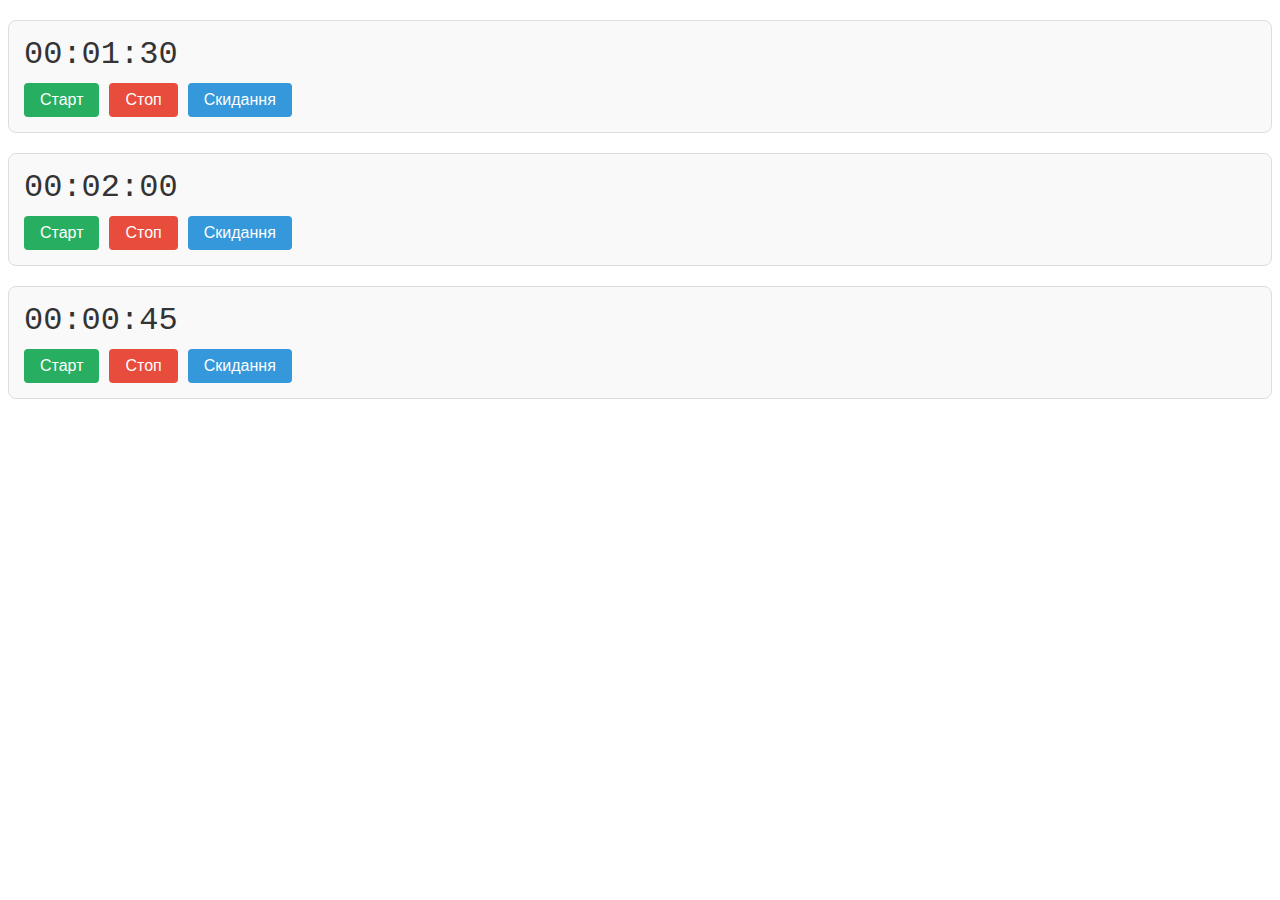
<file: task2/index.html>
<!DOCTYPE html>
<html lang="en">
<head>
    <meta charset="UTF-8">
    <meta name="viewport" content="width=device-width, initial-scale=1.0">
    <title>Document</title>
    <link rel="stylesheet" href="style.css">
</head>
<body>
<div id="timers">
    <div class="timer" data-hours="0" data-minutes="1" data-seconds="30">
        <div class="time-display">00:01:30</div>
        <div class="buttons">
            <button class="start">Старт</button>
            <button class="stop">Стоп</button>
            <button class="reset">Скидання</button>
        </div>
    </div>
    <div class="timer" data-hours="0" data-minutes="2" data-seconds="0">
        <div class="time-display">00:02:00</div>
        <div class="buttons">
            <button class="start">Старт</button>
            <button class="stop">Стоп</button>
            <button class="reset">Скидання</button>
        </div>
    </div>
    <div class="timer" data-hours="0" data-minutes="0" data-seconds="45">
        <div class="time-display">00:00:45</div>
        <div class="buttons">
            <button class="start">Старт</button>
            <button class="stop">Стоп</button>
            <button class="reset">Скидання</button>
        </div>
    </div>
</div>
</body>
<script defer src="script.js"></script>
</html>
</file>
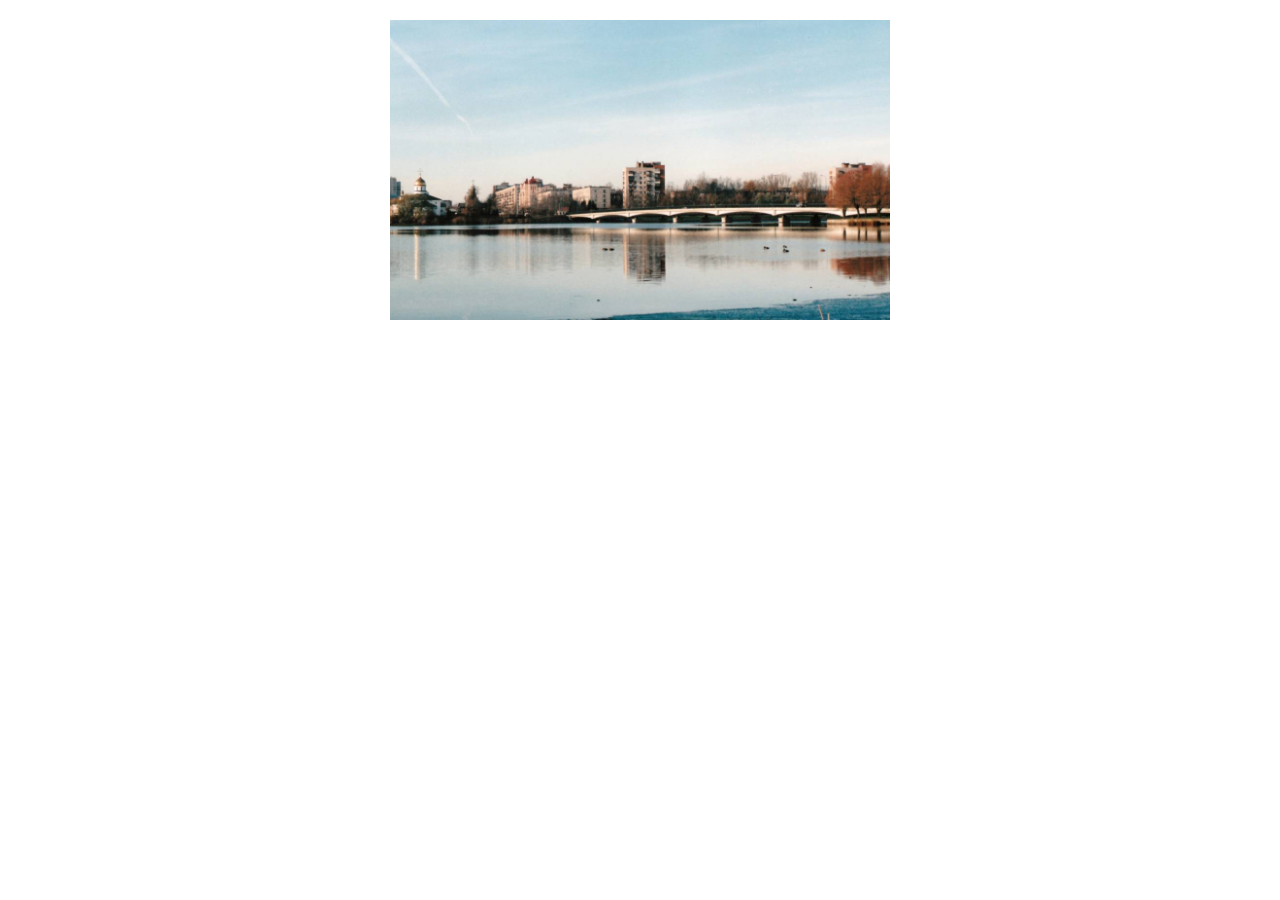
<file: task3/index.html>
<!DOCTYPE html>
<html lang="en">
<head>
    <meta charset="UTF-8">
    <meta name="viewport" content="width=device-width, initial-scale=1.0">
    <title>Document</title>
    <link rel="stylesheet" href="style.css">
</head>
<body>
    <div id="slideshow">
        <img src="1.1.jpg" class="active" alt="Slide 1">
        <img src="2.1.jpg" alt="Slide 2">
        <img src="3.1.jpg" alt="Slide 3">
        <img src="4.1.jpg" alt="Slide 4">
        <img src="5.1.jpg" alt="Slide 5">
    </div>
</body>
<script defer src="script.js"></script>
</html>
</file>
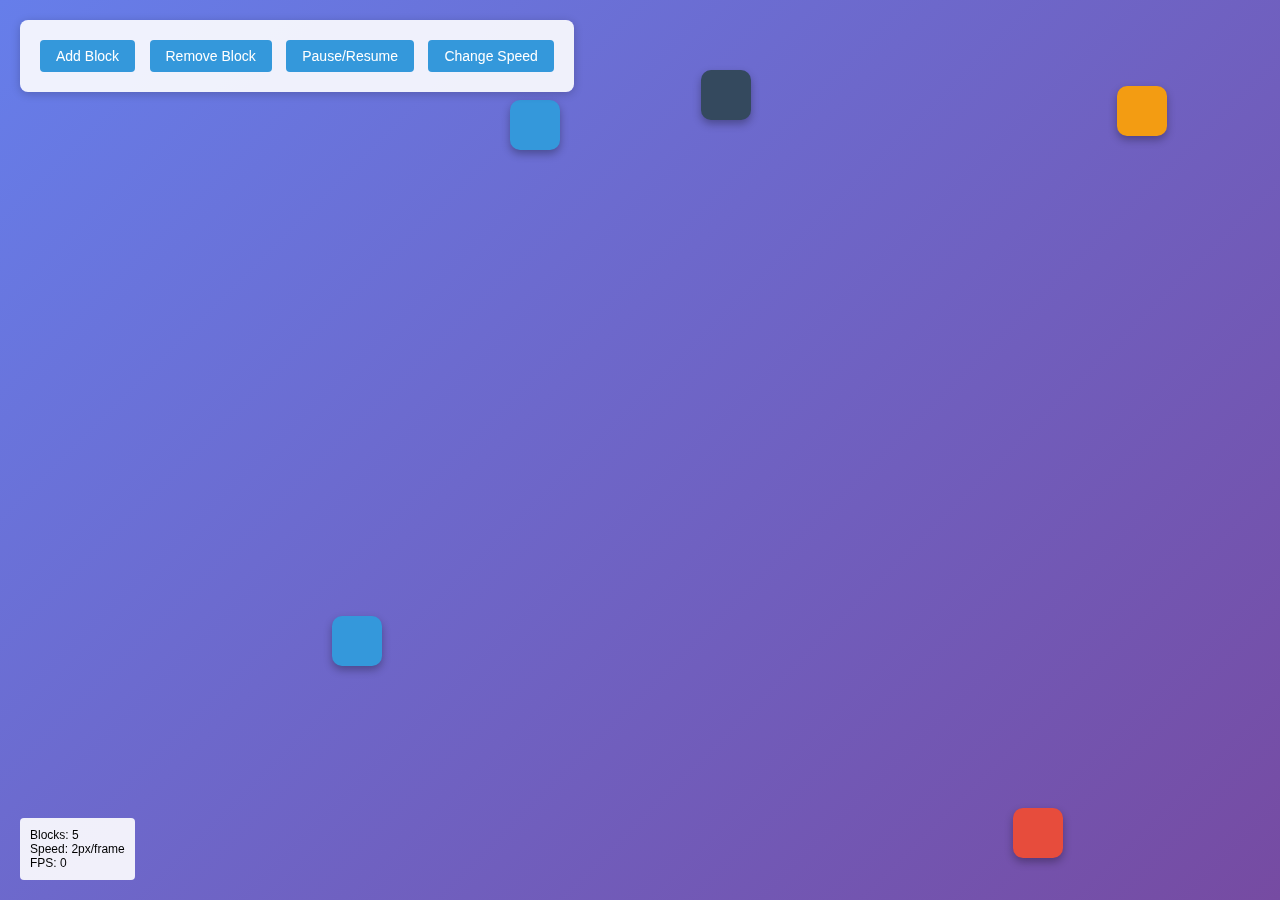
<file: task4/index.html>
<!DOCTYPE html>
<html lang="en">
<head>
    <meta charset="UTF-8">
    <meta name="viewport" content="width=device-width, initial-scale=1.0">
    <title>Document</title>
    <link rel="stylesheet" href="style.css">
</head>
<body>
<div class="controls">
    <button onclick="animation.addBlock()">Add Block</button>
    <button onclick="animation.removeBlock()">Remove Block</button>
    <button onclick="animation.togglePause()">Pause/Resume</button>
    <button onclick="animation.changeSpeed()">Change Speed</button>
</div>

<div class="stats">
    <div>Blocks: <span id="blockCount">0</span></div>
    <div>Speed: <span id="speedValue">2</span>px/frame</div>
    <div>FPS: <span id="fpsValue">0</span></div>
</div>

</body>
<script defer src="script.js"></script>
</html>
</file>
<file: task2/style.css>
.timer {
    margin: 20px 0;
    padding: 15px;
    border: 1px solid #ddd;
    border-radius: 8px;
    background-color: #f9f9f9;
}
.time-display {
    font-size: 32px;
    margin-bottom: 10px;
    font-family: 'Courier New', monospace;
    color: #333;
}
.time-display.finished {
    color: #e74c3c;
    animation: blink 1s infinite;
}
@keyframes blink {
    0%, 50% { opacity: 1; }
    51%, 100% { opacity: 0.3; }
}
.buttons {
    display: flex;
    gap: 10px;
}
button {
    padding: 8px 16px;
    font-size: 16px;
    border: none;
    border-radius: 4px;
    cursor: pointer;
    transition: background-color 0.3s;
}
.start {
    background-color: #27ae60;
    color: white;
}
.start:hover {
    background-color: #2ecc71;
}
.stop {
    background-color: #e74c3c;
    color: white;
}
.stop:hover {
    background-color: #c0392b;
}
.reset {
    background-color: #3498db;
    color: white;
}
.reset:hover {
    background-color: #2980b9;
}
.error {
    color: #e74c3c;
    font-size: 14px;
    margin-top: 5px;
}
</file>
<file: task3/style.css>
#slideshow {
    width: 500px;
    height: 300px;
    overflow: hidden;
    margin: 20px auto;
    position: relative;
}
#slideshow img {
    width: 100%;
    height: 100%;
    position: absolute;
    opacity: 0;
    transition: opacity 1s;
}
#slideshow img.active {
    opacity: 1;
}
</file>
<file: task4/style.css>
body {
    overflow: hidden;
    height: 100vh;
    margin: 0;
    position: relative;
    background: linear-gradient(135deg, #667eea 0%, #764ba2 100%);
    font-family: Arial, sans-serif;
}
.block {
    width: 50px;
    height: 50px;
    position: absolute;
    border-radius: 10px;
    box-shadow: 0 4px 8px rgba(0,0,0,0.3);
    transition: transform 0.1s ease;
}
.controls {
    position: fixed;
    top: 20px;
    left: 20px;
    z-index: 1000;
    background: rgba(255,255,255,0.9);
    padding: 15px;
    border-radius: 8px;
    box-shadow: 0 2px 10px rgba(0,0,0,0.2);
}
.controls button {
    margin: 5px;
    padding: 8px 16px;
    border: none;
    border-radius: 4px;
    cursor: pointer;
    background: #3498db;
    color: white;
    font-size: 14px;
}
.controls button:hover {
    background: #2980b9;
}
.error {
    position: fixed;
    top: 50%;
    left: 50%;
    transform: translate(-50%, -50%);
    background: #e74c3c;
    color: white;
    padding: 20px;
    border-radius: 8px;
    font-size: 18px;
    z-index: 1001;
}
.stats {
    position: fixed;
    bottom: 20px;
    left: 20px;
    background: rgba(255,255,255,0.9);
    padding: 10px;
    border-radius: 4px;
    font-size: 12px;
}
</file>
